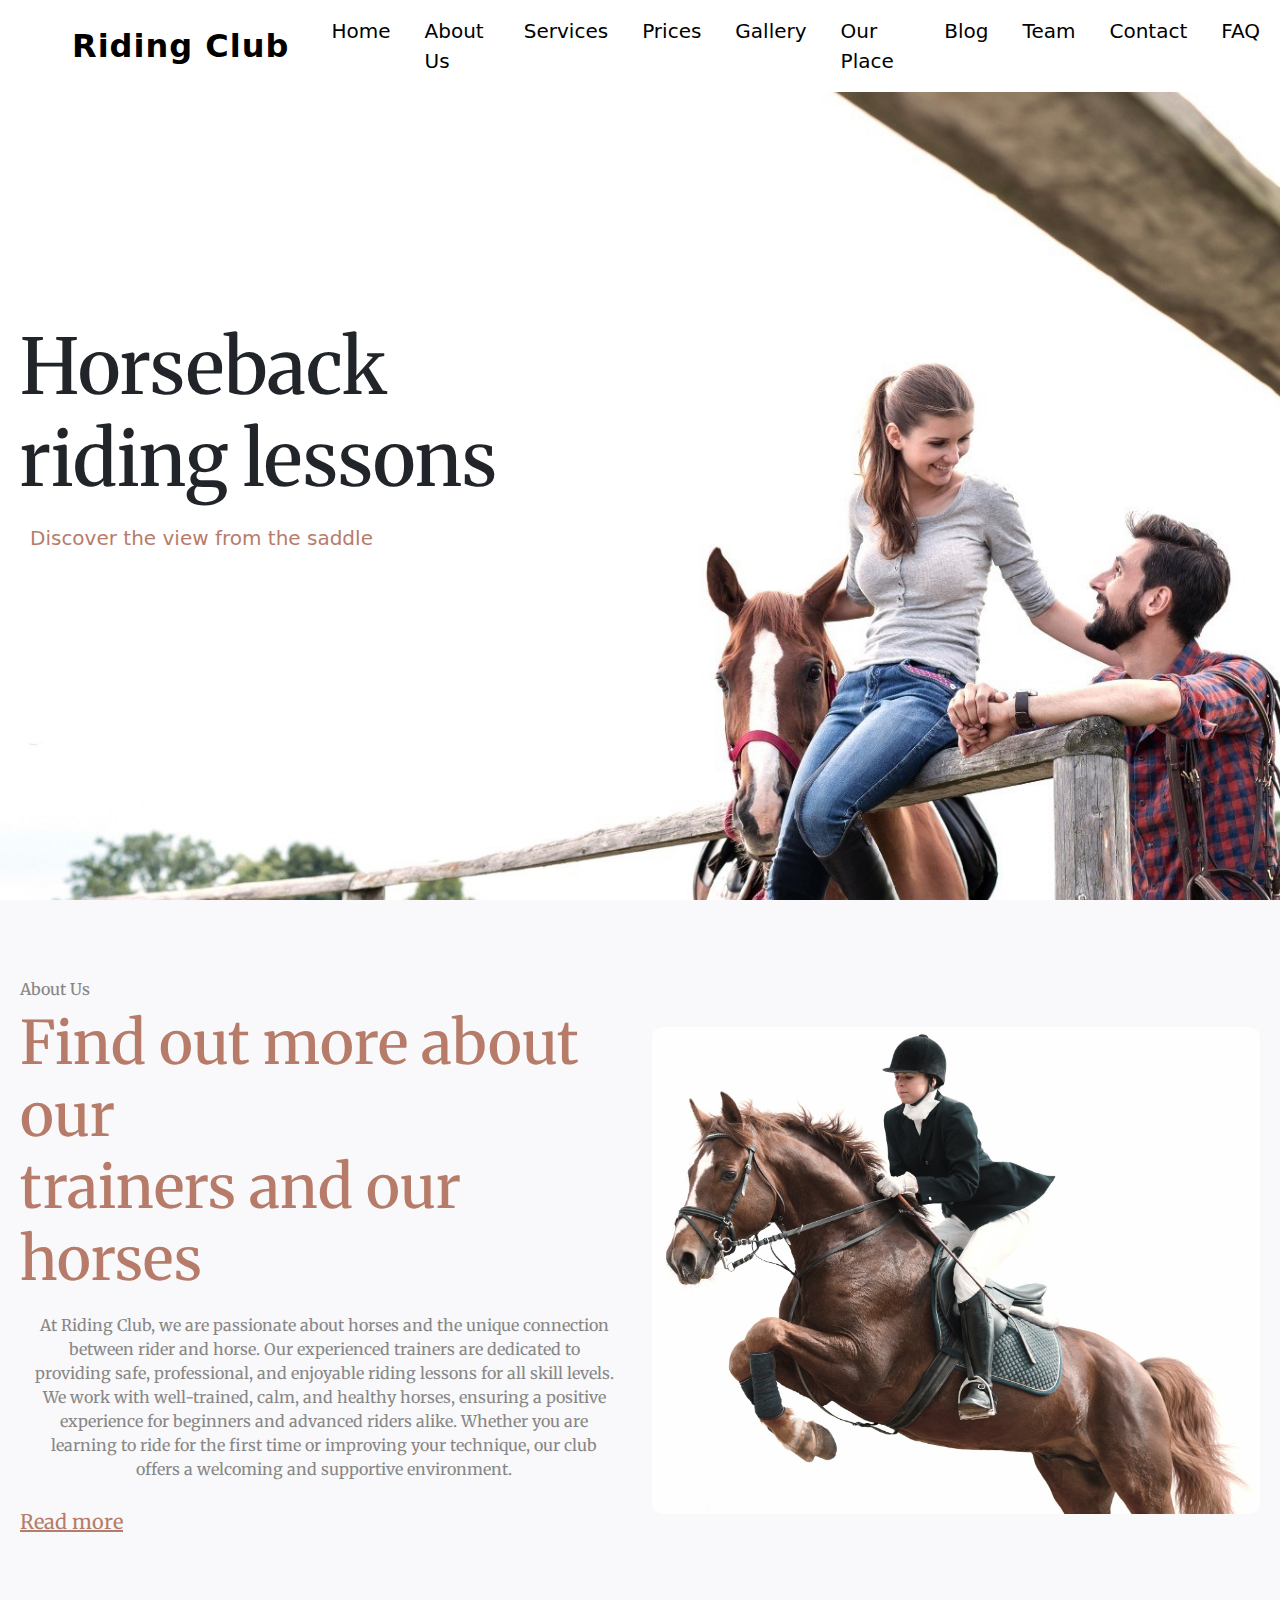
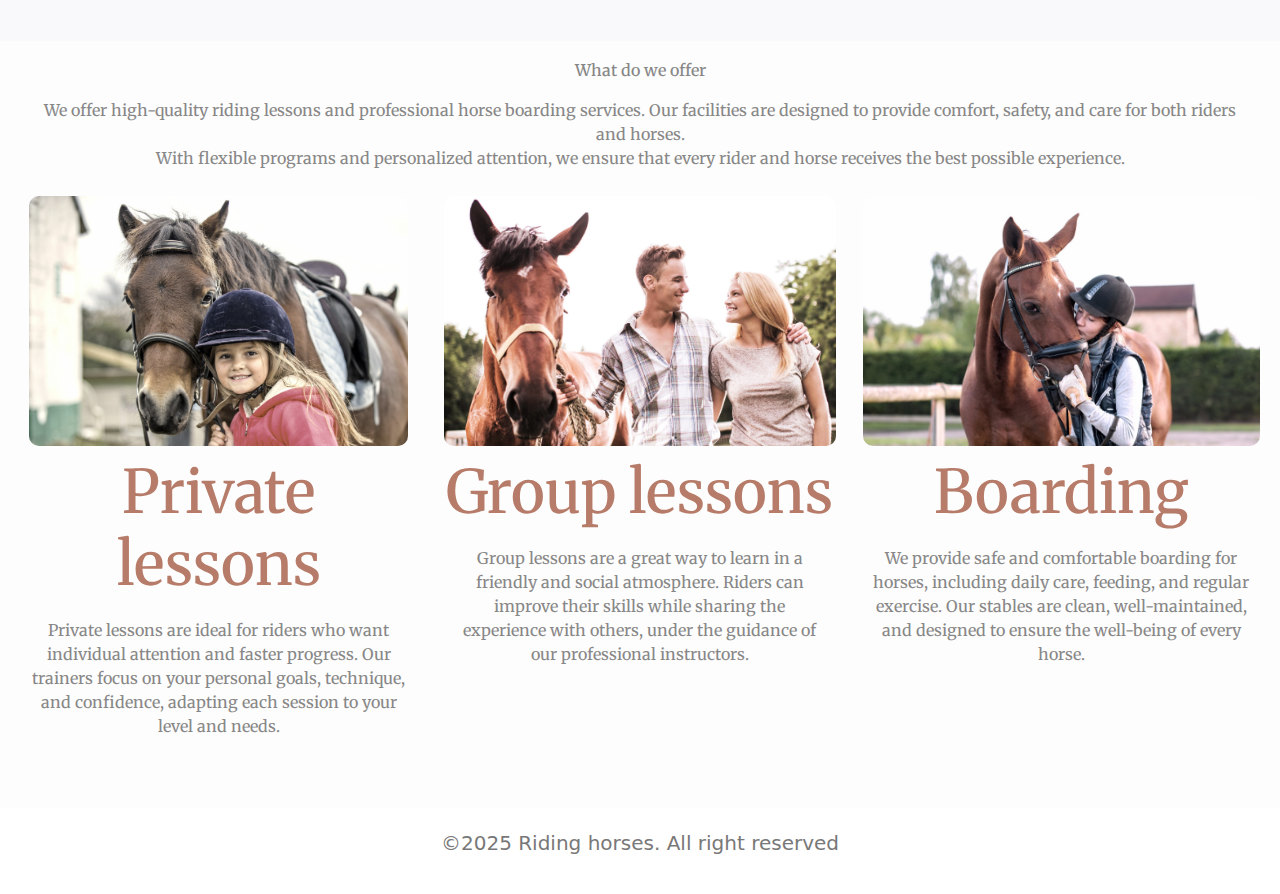
<file: index.html>
<!doctype html>
<html lang="en">
  <head>
    <meta charset="UTF-8" />
    <meta name="viewport" content="width=device-width, initial-scale=1.0" />
    <title>Riding Club</title>
    <link rel="stylesheet" href="./css/style.css" />
    <link rel="preconnect" href="https://fonts.googleapis.com" />
    <link rel="preconnect" href="https://fonts.gstatic.com" crossorigin />
    <link
      href="https://fonts.googleapis.com/css2?family=Crimson+Text:ital,wght@0,400;0,600;0,700;1,400;1,600;1,700&family=Merriweather:ital,opsz,wght@0,18..144,300..900;1,18..144,300..900&display=swap"
      rel="stylesheet"
    />
    <link
      href="https://cdn.jsdelivr.net/npm/bootstrap@5.3.2/dist/css/bootstrap.min.css"
      rel="stylesheet"
    />
    <script src="https://cdn.jsdelivr.net/npm/bootstrap@5.3.2/dist/js/bootstrap.bundle.min.js"></script>
  </head>
  <body id="EB">
    <section id="eb-header">
      <div class="eb-container-home">
        <div class="nav-bar">
          <nav class="navbar navbar-expand-lg eb-navbar fixed-top">
            <div class="container-fluid">
              <a class="navbar-brand" href="index.html">Riding Club</a>
              <button
                class="navbar-toggler"
                type="button"
                data-bs-toggle="collapse"
                data-bs-target="#collapsibleNavbar"
                aria-controls="collapsibleNavbar"
                aria-expanded="false"
                aria-label="Toggle navigation"
              >
                <span class="navbar-toggler-icon"></span>
              </button>

              <div class="collapse navbar-collapse" id="collapsibleNavbar">
                <ul class="navbar-nav ms-auto">
                  <li class="nav-item">
                    <a class="nav-link" href="index.html">Home</a>
                  </li>
                  <li class="nav-item">
                    <a class="nav-link" href="about.html">About Us</a>
                  </li>
                  <li class="nav-item">
                    <a class="nav-link" href="services.html">Services</a>
                  </li>
                  <li class="nav-item">
                    <a class="nav-link" href="pricelist.html">Prices</a>
                  </li>
                  <li class="nav-item">
                    <a class="nav-link" href="gallery.html">Gallery</a>
                  </li>
                  <li class="nav-item">
                    <a class="nav-link" href="place.html">Our Place</a>
                  </li>
                  <li class="nav-item">
                    <a class="nav-link" href="blog.html">Blog</a>
                  </li>
                  <li class="nav-item">
                    <a class="nav-link" href="team.html">Team</a>
                  </li>
                  <li class="nav-item">
                    <a class="nav-link" href="contact.html">Contact</a>
                  </li>
                  <li class="nav-item">
                    <a class="nav-link" href="FAQ.html">FAQ</a>
                  </li>
                </ul>
              </div>
            </div>
          </nav>
        </div>

        <div class="eb-header-content">
          <h1>Horseback <br />riding lessons</h1>
          <p>Discover the view from the saddle</p>
        </div>
      </div>
    </section>

    <section id="about" class="container-home">
      <div class="row align-items-center">
        <div class="col-lg-6 col-md-12 mb-4">
          <h6>About Us</h6>
          <h3>Find out more about our <br />trainers and our horses</h3>
          <p>
            At Riding Club, we are passionate about horses and the unique
            connection between rider and horse. Our experienced trainers are
            dedicated to providing safe, professional, and enjoyable riding
            lessons for all skill levels. We work with well-trained, calm, and
            healthy horses, ensuring a positive experience for beginners and
            advanced riders alike. Whether you are learning to ride for the
            first time or improving your technique, our club offers a welcoming
            and supportive environment.
          </p>
          <a href="about.html">Read more</a>
        </div>
        <div class="col-lg-6 col-md-12 text-center">
          <img src="./img/home.jpg" alt="" />
        </div>
      </div>
    </section>

    <section id="eb-services" class="container-home">
      <h6>What do we offer</h6>
      <p>
        We offer high-quality riding lessons and professional horse boarding
        services. Our facilities are designed to provide comfort, safety, and
        care for both riders and horses.<br />
        With flexible programs and personalized attention, we ensure that every
        rider and horse receives the best possible experience.
      </p>
      <div class="row">
        <div class="service col-lg-4 col-md-4 col-sm-12 mb-4">
          <img src="./img/services1.jpg" alt="" />
          <h1>Private lessons</h1>
          <p>
            Private lessons are ideal for riders who want individual attention
            and faster progress. Our trainers focus on your personal goals,
            technique, and confidence, adapting each session to your level and
            needs.
          </p>
        </div>

        <div class="service col-lg-4 col-md-4 col-sm-12 mb-4">
          <img src="./img/services2.jpg" alt="" />
          <h1>Group lessons</h1>
          <p>
            Group lessons are a great way to learn in a friendly and social
            atmosphere. Riders can improve their skills while sharing the
            experience with others, under the guidance of our professional
            instructors.
          </p>
        </div>

        <div class="service col-lg-4 col-md-4 col-sm-12 mb-4">
          <img src="./img/services3.jpg" alt="" />
          <h1>Boarding</h1>
          <p>
            We provide safe and comfortable boarding for horses, including daily
            care, feeding, and regular exercise. Our stables are clean,
            well-maintained, and designed to ensure the well-being of every
            horse.
          </p>
        </div>
      </div>
    </section>
    <footer>
      <p>©2025 Riding horses. All right reserved</p>
    </footer>
  </body>
</html>
</file>
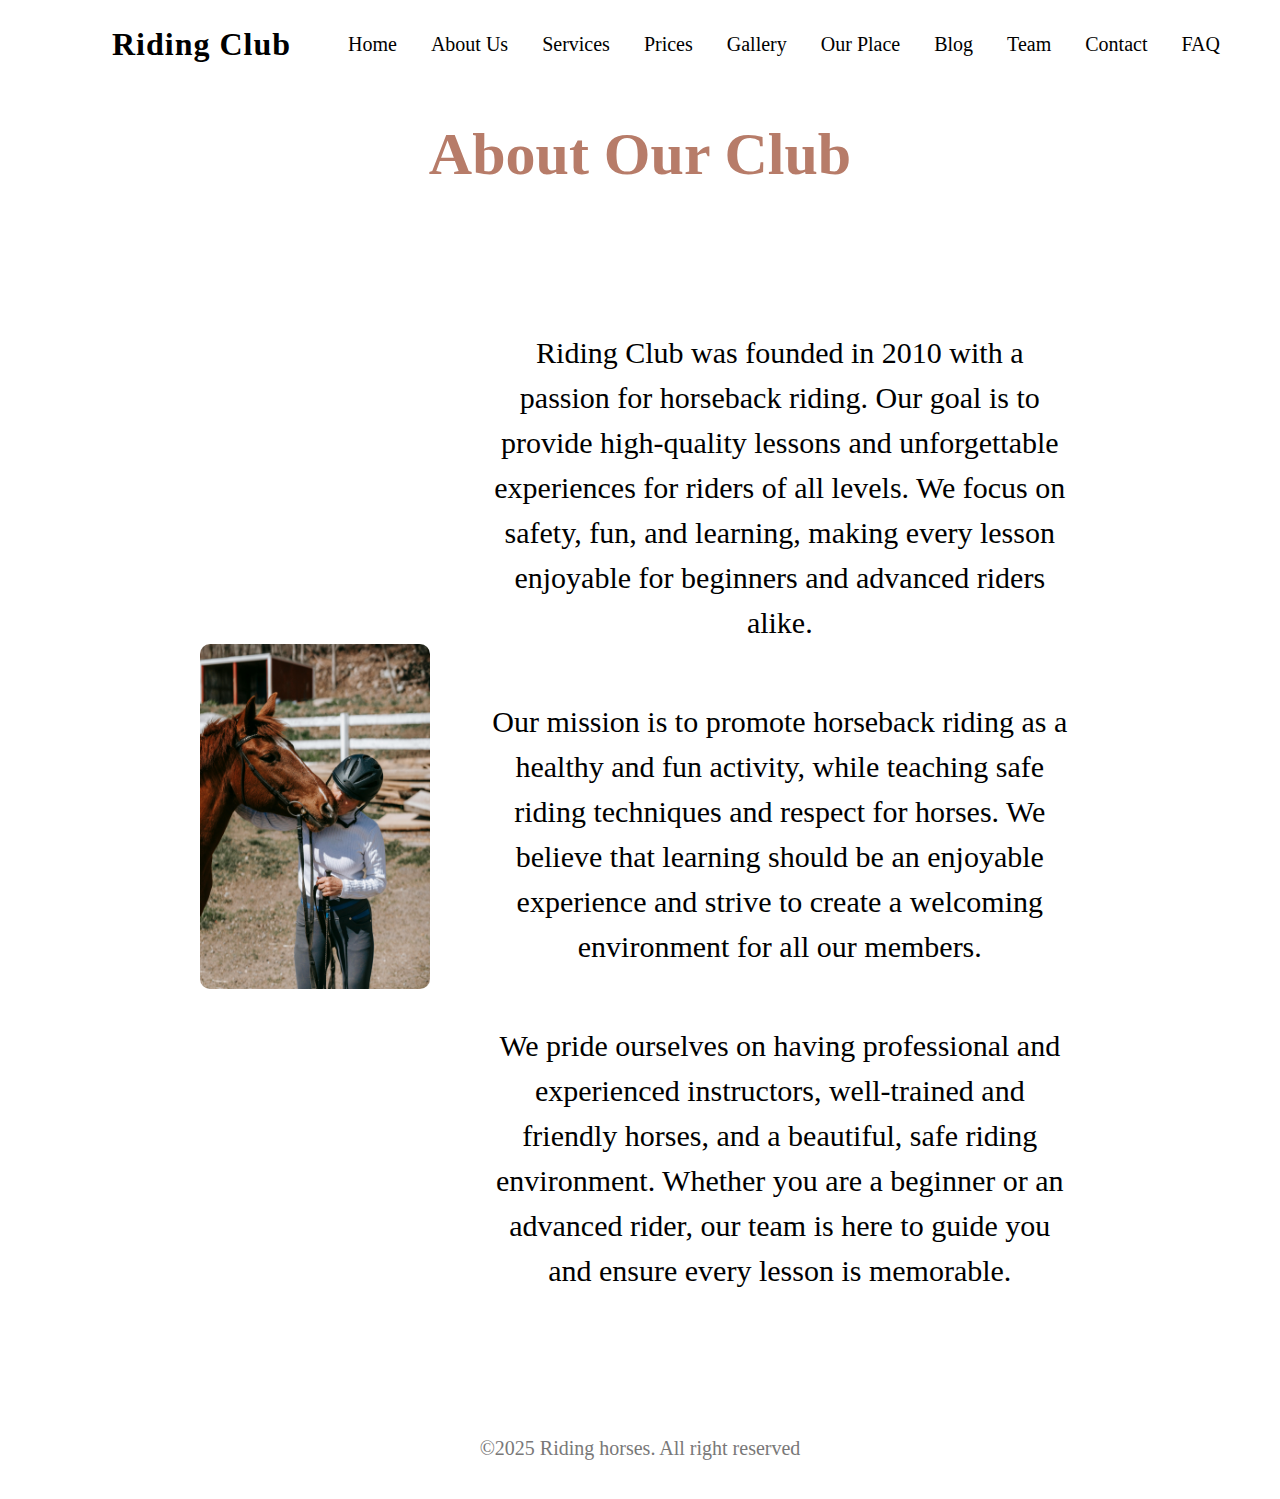
<file: about.html>
<!DOCTYPE html>
<html lang="en">
  <head>
    <meta charset="UTF-8" />
    <meta name="viewport" content="width=device-width, initial-scale=1.0" />
    <title>Riding Club</title>
    <link
      href="https://cdn.jsdelivr.net/npm/bootstrap@5.3.2/dist/css/bootstrap.min.css"
      rel="stylesheet"
    />

    <script src="https://cdn.jsdelivr.net/npm/bootstrap@5.3.2/dist/js/bootstrap.bundle.min.js"></script>

    <link rel="stylesheet" href="./css/style.css" />
  </head>
  <body>
    <nav class="navbar navbar-expand-lg eb-navbar">
      <div class="container-fluid">
        <a class="navbar-brand" href="index.html">Riding Club</a>
        <button
          class="navbar-toggler"
          type="button"
          data-bs-toggle="collapse"
          data-bs-target="#collapsibleNavbar"
          aria-controls="collapsibleNavbar"
          aria-expanded="false"
          aria-label="Toggle navigation"
        >
          <span class="navbar-toggler-icon"></span>
        </button>

        <div class="collapse navbar-collapse" id="collapsibleNavbar">
          <ul class="navbar-nav ms-auto">
            <li class="nav-item">
              <a class="nav-link" href="index.html">Home</a>
            </li>
            <li class="nav-item">
              <a class="nav-link" href="about.html">About Us</a>
            </li>
            <li class="nav-item">
              <a class="nav-link" href="services.html">Services</a>
            </li>
            <li class="nav-item">
              <a class="nav-link" href="pricelist.html">Prices</a>
            </li>
            <li class="nav-item">
              <a class="nav-link" href="gallery.html">Gallery</a>
            </li>
            <li class="nav-item">
              <a class="nav-link" href="place.html">Our Place</a>
            </li>
            <li class="nav-item">
              <a class="nav-link" href="blog.html">Blog</a>
            </li>
            <li class="nav-item">
              <a class="nav-link" href="team.html">Team</a>
            </li>
            <li class="nav-item">
              <a class="nav-link" href="contact.html">Contact</a>
            </li>
            <li class="nav-item">
              <a class="nav-link" href="FAQ.html">FAQ</a>
            </li>
          </ul>
        </div>
      </div>
    </nav>

    <h2>About Our Club</h2>

    <div class="eb-content-about">
      <div class="eb-image">
        <img src="img/about.jpg" alt="About" />
      </div>
      <div class="eb-details">
        <p>
          Riding Club was founded in 2010 with a passion for horseback riding.
          Our goal is to provide high-quality lessons and unforgettable
          experiences for riders of all levels. We focus on safety, fun, and
          learning, making every lesson enjoyable for beginners and advanced
          riders alike.
        </p>

        <br />

        <p>
          Our mission is to promote horseback riding as a healthy and fun
          activity, while teaching safe riding techniques and respect for
          horses. We believe that learning should be an enjoyable experience and
          strive to create a welcoming environment for all our members.
        </p>

        <br />
        <div>
          <p>
            We pride ourselves on having professional and experienced
            instructors, well-trained and friendly horses, and a beautiful, safe
            riding environment. Whether you are a beginner or an advanced rider,
            our team is here to guide you and ensure every lesson is memorable.
          </p>
        </div>
      </div>
    </div>
    <footer>
      <p>©2025 Riding horses. All right reserved</p>
    </footer>
  </body>
</html>
</file>
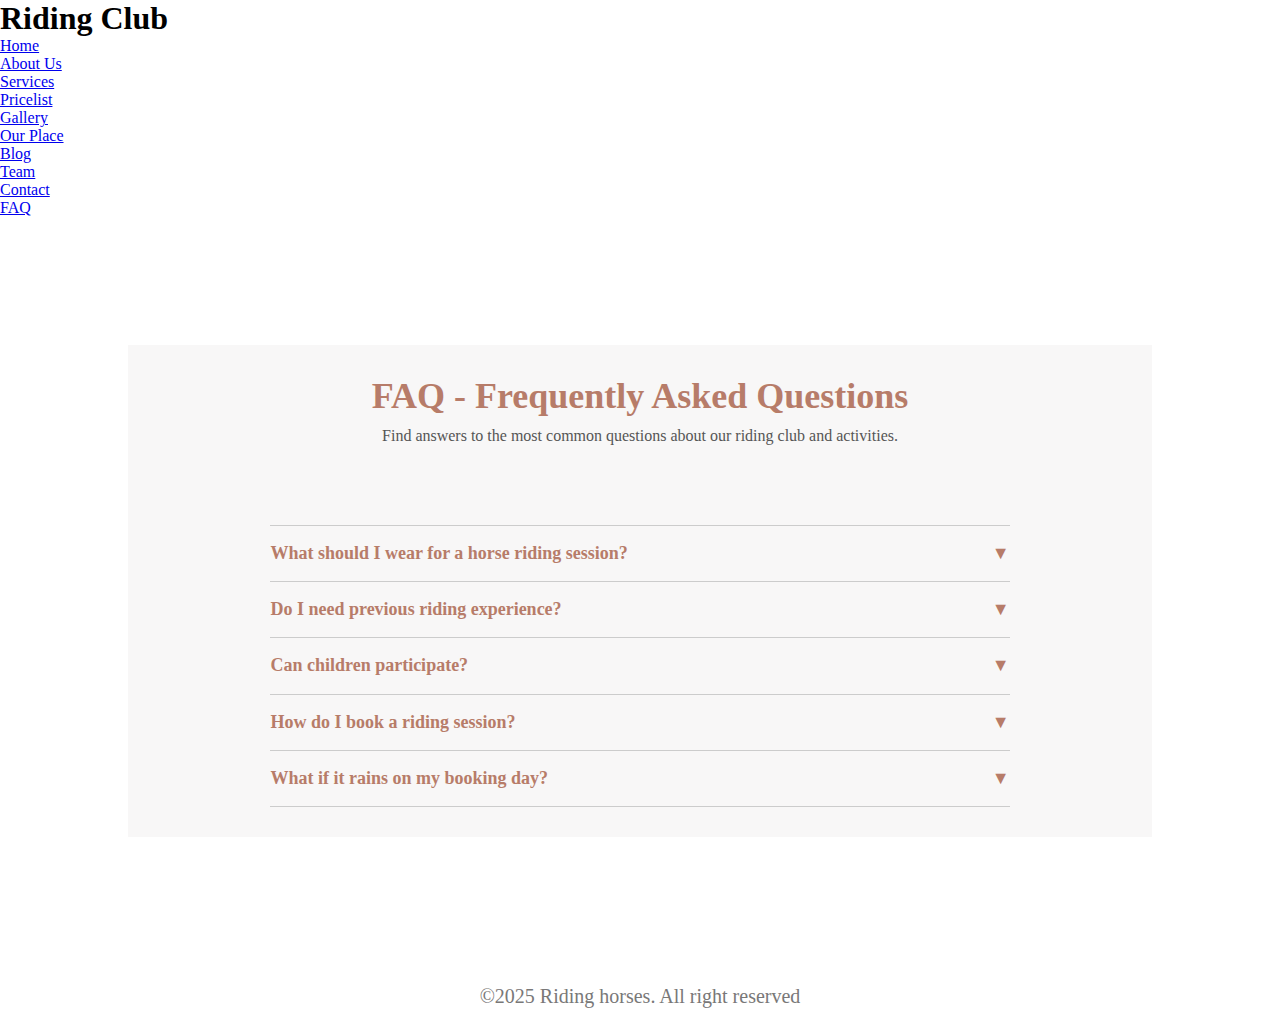
<file: FAQ.html>
<!DOCTYPE html>
<html lang="en">
  <head>
    <meta charset="UTF-8" />
    <meta name="viewport" content="width=device-width, initial-scale=1.0" />
    <title>Riding Club</title>
    <link rel="stylesheet" href="./css/style.css" />
  </head>
  <body>
    <div class="eb-container-home">
      <nav>
        <div class="eb-logo"><h1>Riding Club</h1></div>
        <ul class="eb-nav-links">
          <li><a href="index.html">Home</a></li>
          <li><a href="about.html">About Us</a></li>
          <li><a href="services.html">Services</a></li>
          <li><a href="pricelist.html">Pricelist</a></li>
          <li><a href="gallery.html">Gallery</a></li>
          <li><a href="place.html">Our Place</a></li>
          <li><a href="blog.html">Blog</a></li>
          <li><a href="team.html">Team</a></li>
          <li><a href="contact.html">Contact</a></li>
          <li><a href="FAQ.html">FAQ</a></li>
        </ul>
      </nav>
    </div>

    <div class="eb-content-faq">
      <div>
        <h1>FAQ - Frequently Asked Questions</h1>
        <p>
          Find answers to the most common questions about our riding club and
          activities.
        </p>
      </div>

      <div class="eb-faq-container">
        <div class="eb-faq-item">
          <div class="eb-faq-question">
            What should I wear for a horse riding session?
          </div>
          <div class="eb-faq-answer">
            <p>
              We recommend wearing comfortable pants, boots or closed shoes, and
              a helmet. Avoid loose scarves or jewelry.
            </p>
          </div>
        </div>

        <div class="eb-faq-item">
          <div class="eb-faq-question">
            Do I need previous riding experience?
          </div>
          <div class="eb-faq-answer">
            <p>
              No! Our instructors cater to beginners as well as experienced
              riders. Everyone is welcome.
            </p>
          </div>
        </div>

        <div class="eb-faq-item">
          <div class="eb-faq-question">Can children participate?</div>
          <div class="eb-faq-answer">
            <p>
              Yes, children aged 6 and above can join our guided sessions, with
              parental supervision and safety gear provided.
            </p>
          </div>
        </div>

        <div class="eb-faq-item">
          <div class="eb-faq-question">How do I book a riding session?</div>
          <div class="eb-faq-answer">
            <p>
              You can book online via our
              <a href="contact.html">Contact</a> page or call us directly to
              reserve your spot.
            </p>
          </div>
        </div>

        <div class="eb-faq-item">
          <div class="eb-faq-question">What if it rains on my booking day?</div>
          <div class="eb-faq-answer">
            <p>
              In case of bad weather, sessions will be rescheduled or refunded
              depending on your preference.
            </p>
          </div>
        </div>
      </div>
    </div>
    <footer>
      <p>©2025 Riding horses. All right reserved</p>
    </footer>
    <script>
      const faqItems = document.querySelectorAll(".eb-faq-item");

      faqItems.forEach((item) => {
        const question = item.querySelector(".eb-faq-question");
        question.addEventListener("click", () => {
          item.classList.toggle("active");
        });
      });
    </script>
  </body>
</html>
</file>
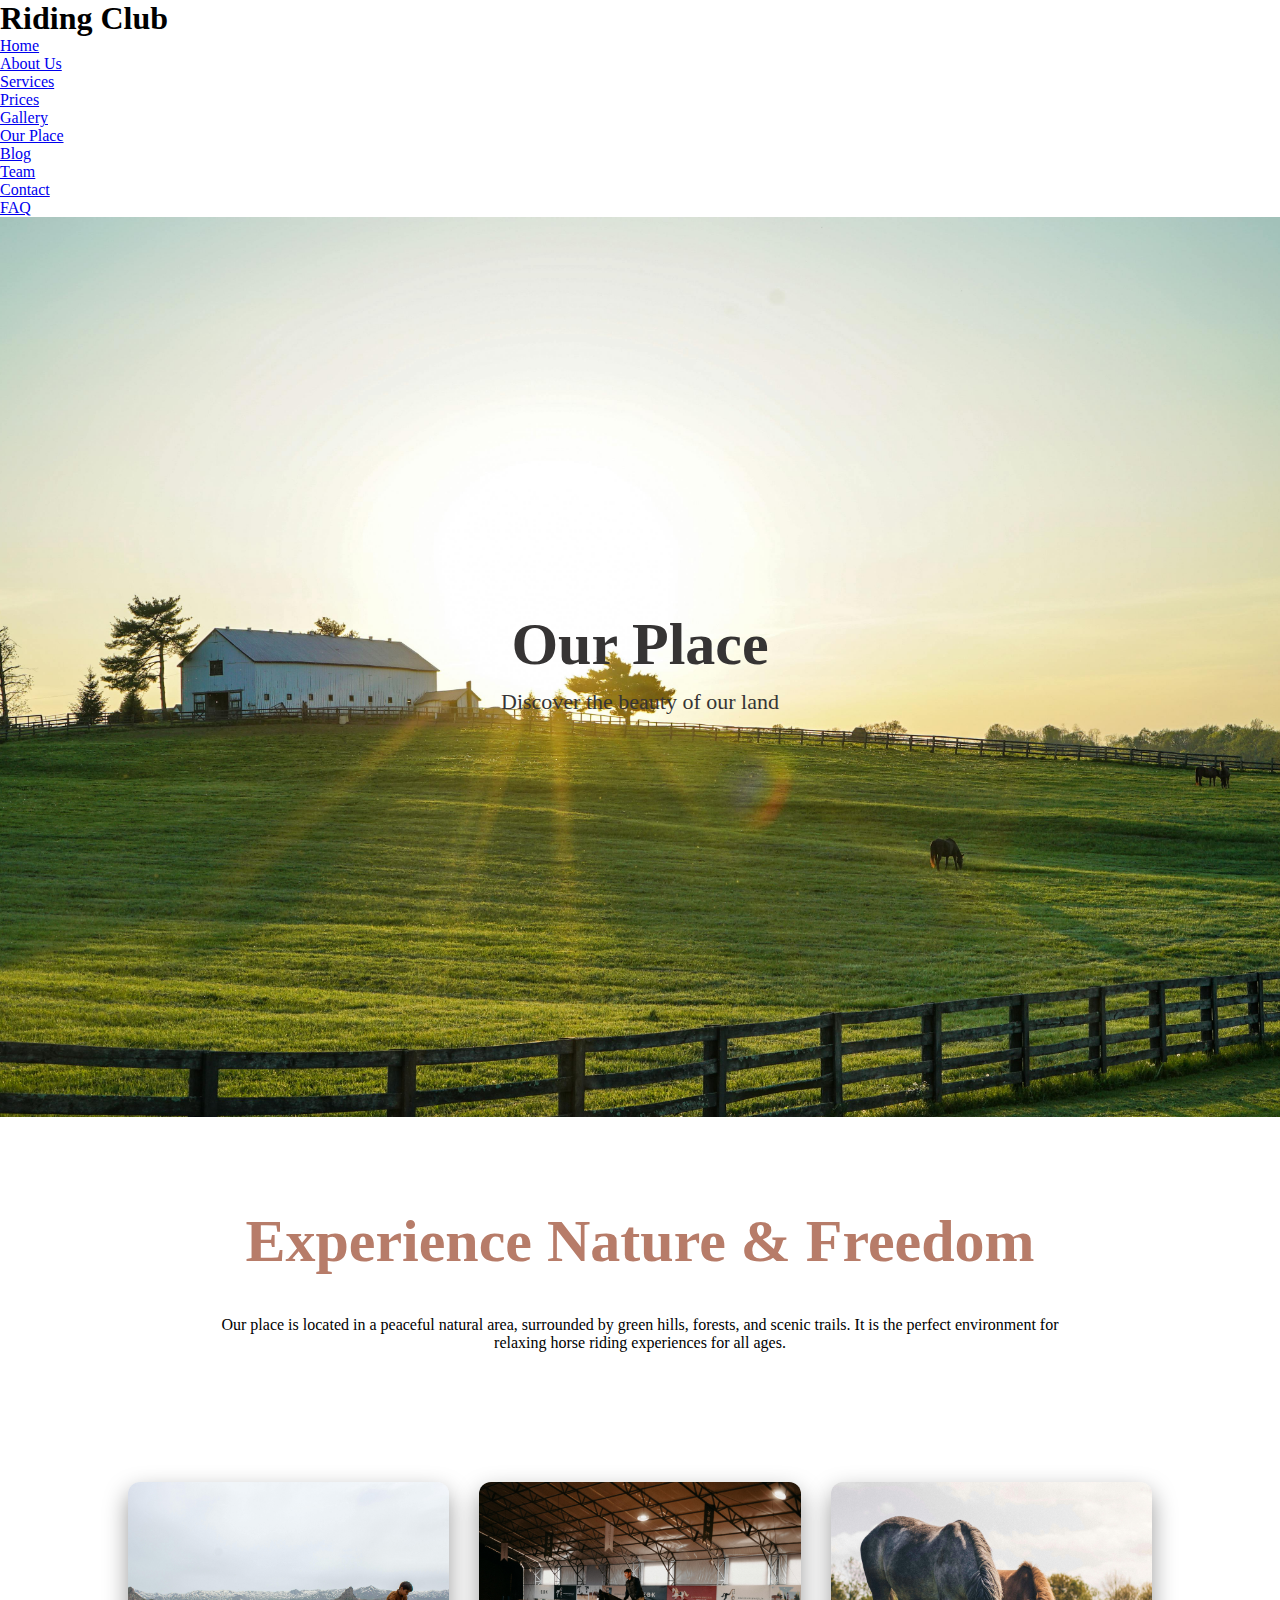
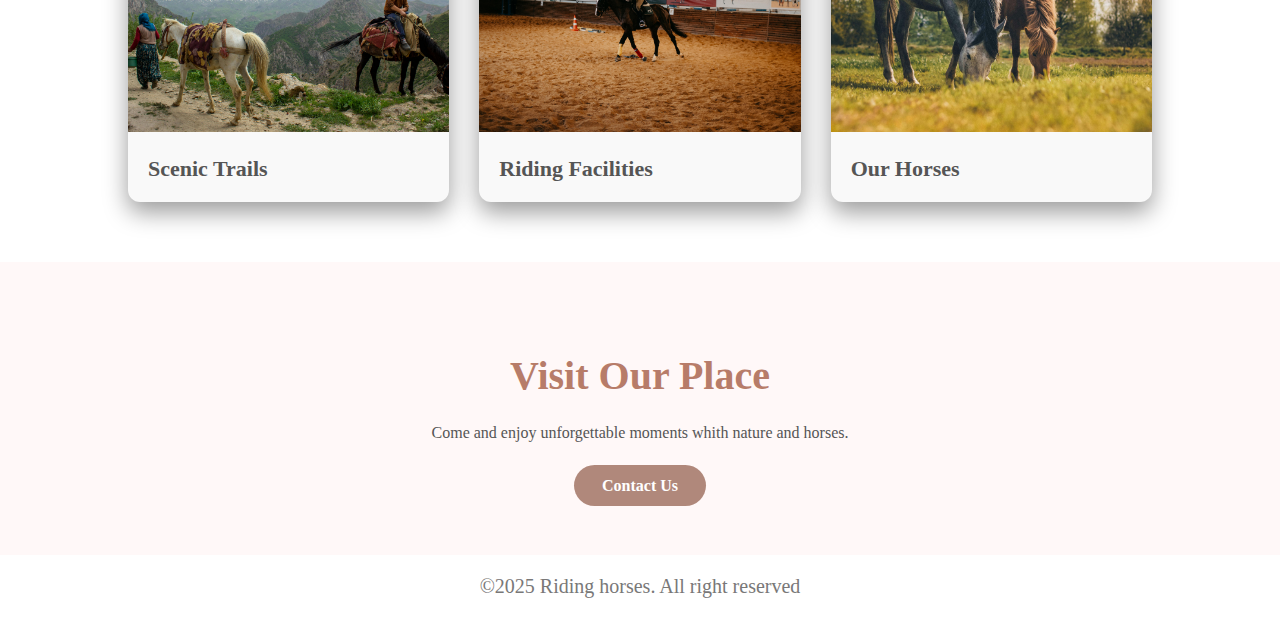
<file: place.html>
<!DOCTYPE html>
<html lang="en">
  <head>
    <meta charset="UTF-8" />
    <meta name="viewport" content="width=device-width, initial-scale=1.0" />
    <title>Riding Club</title>
    <link rel="stylesheet" href="./css/style.css" />
  </head>
  <body>
    <div class="eb-container-home">
      <nav>
        <div class="eb-logo"><h1>Riding Club</h1></div>
        <ul class="eb-nav-links">
          <li><a href="index.html">Home</a></li>
          <li><a href="about.html">About Us</a></li>
          <li><a href="services.html">Services</a></li>
          <li><a href="pricelist.html">Prices</a></li>
          <li><a href="gallery.html">Gallery</a></li>
          <li><a href="place.html">Our Place</a></li>
          <li><a href="blog.html">Blog</a></li>
          <li><a href="team.html">Team</a></li>
          <li><a href="contact.html">Contact</a></li>
          <li><a href="FAQ.html">FAQ</a></li>
        </ul>
      </nav>
    </div>

    <div class="eb-content-place">
      <div class="eb-place">
        <h1>Our Place</h1>
        <p>Discover the beauty of our land</p>
      </div>
      <div class="eb-content--">
        <h2>Experience Nature & Freedom</h2>
        <p>
          Our place is located in a peaceful natural area, surrounded by green
          hills, forests, and scenic trails. It is the perfect environment for
          relaxing horse riding experiences for all ages.
        </p>
      </div>
      <div class="cards">
        <div class="card">
          <img src="./img/place2.jpg" alt="" />
          <h3>Scenic Trails</h3>
        </div>
        <div class="card">
          <img src="./img/place1.jpg" alt="" />
          <h3>Riding Facilities</h3>
        </div>
        <div class="card">
          <img src="./img/place3.jpg" alt="" />
          <h3>Our Horses</h3>
        </div>
      </div>
      <div class="eb">
        <h2>Visit Our Place</h2>
        <p>Come and enjoy unforgettable moments whith nature and horses.</p>
        <a href="contact.html">Contact Us</a>
      </div>
    </div>
    <footer>
      <p>©2025 Riding horses. All right reserved</p>
    </footer>
  </body>
</html>
</file>
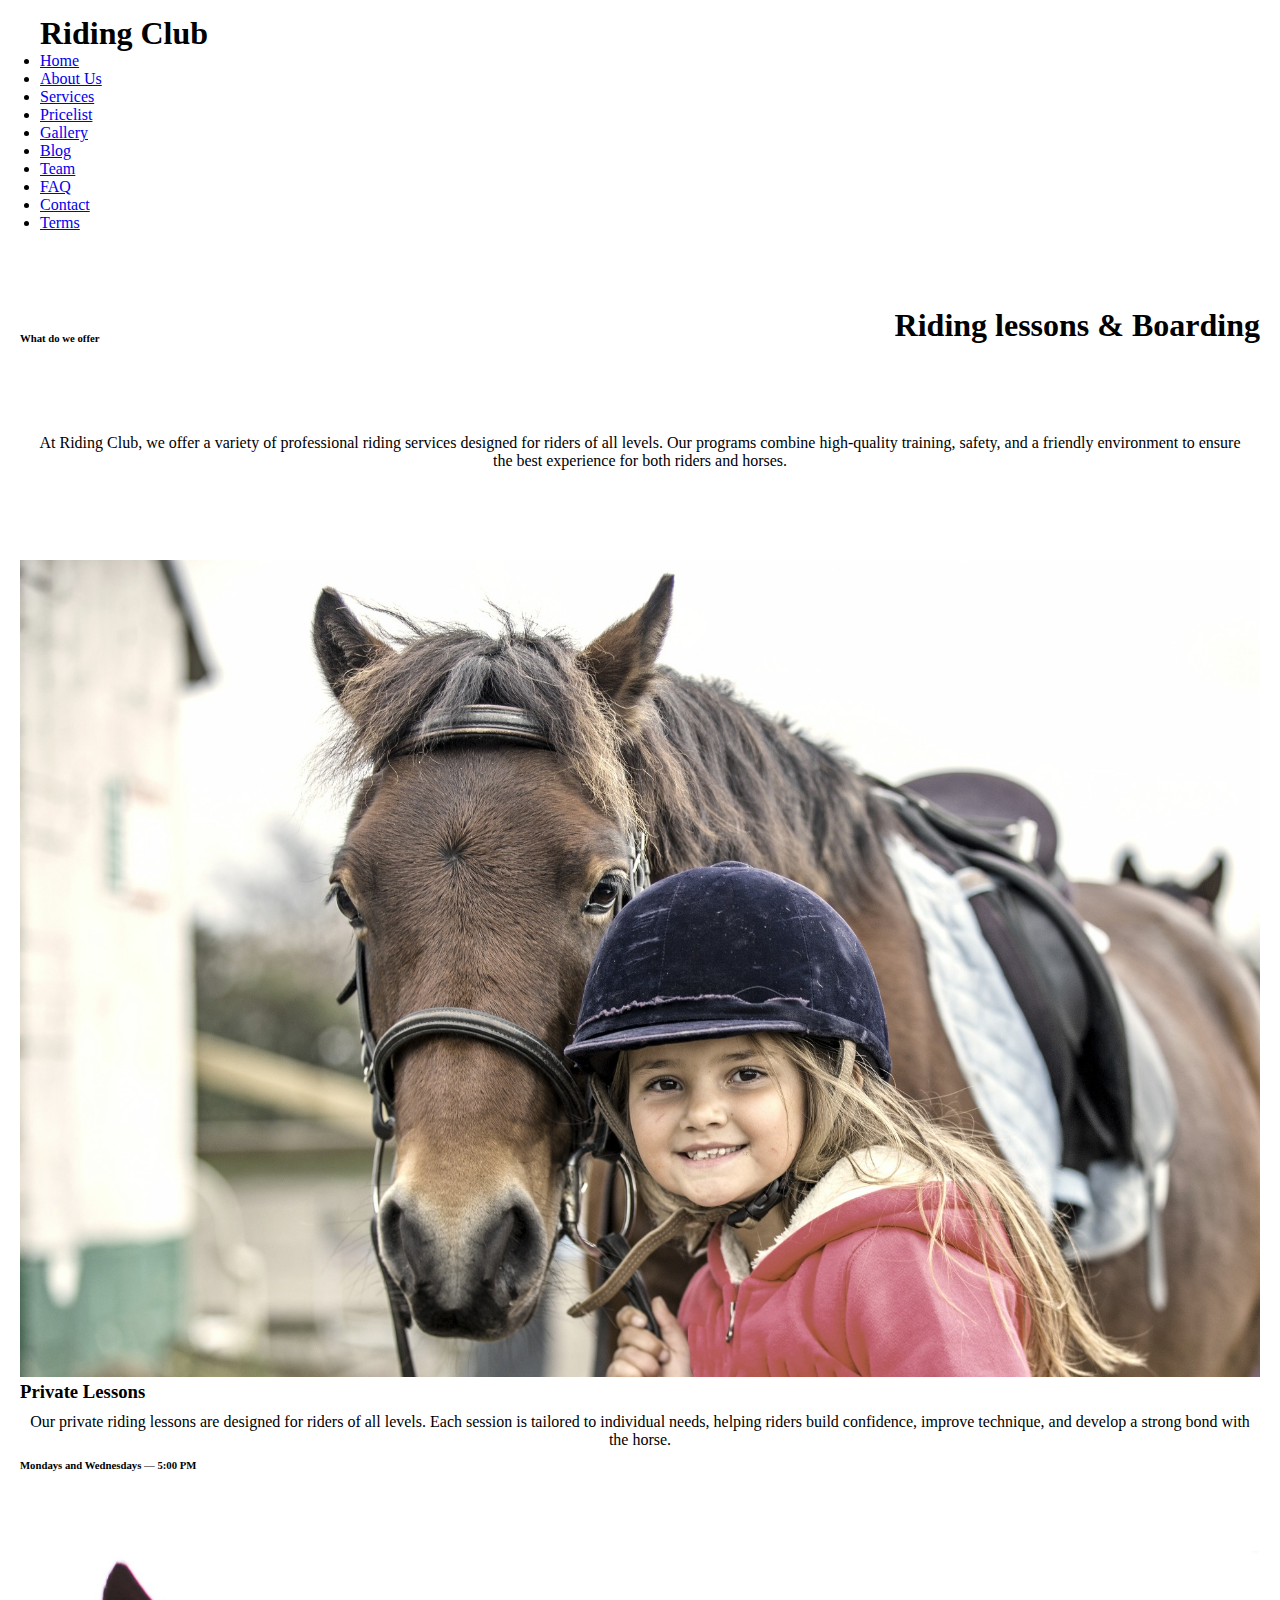
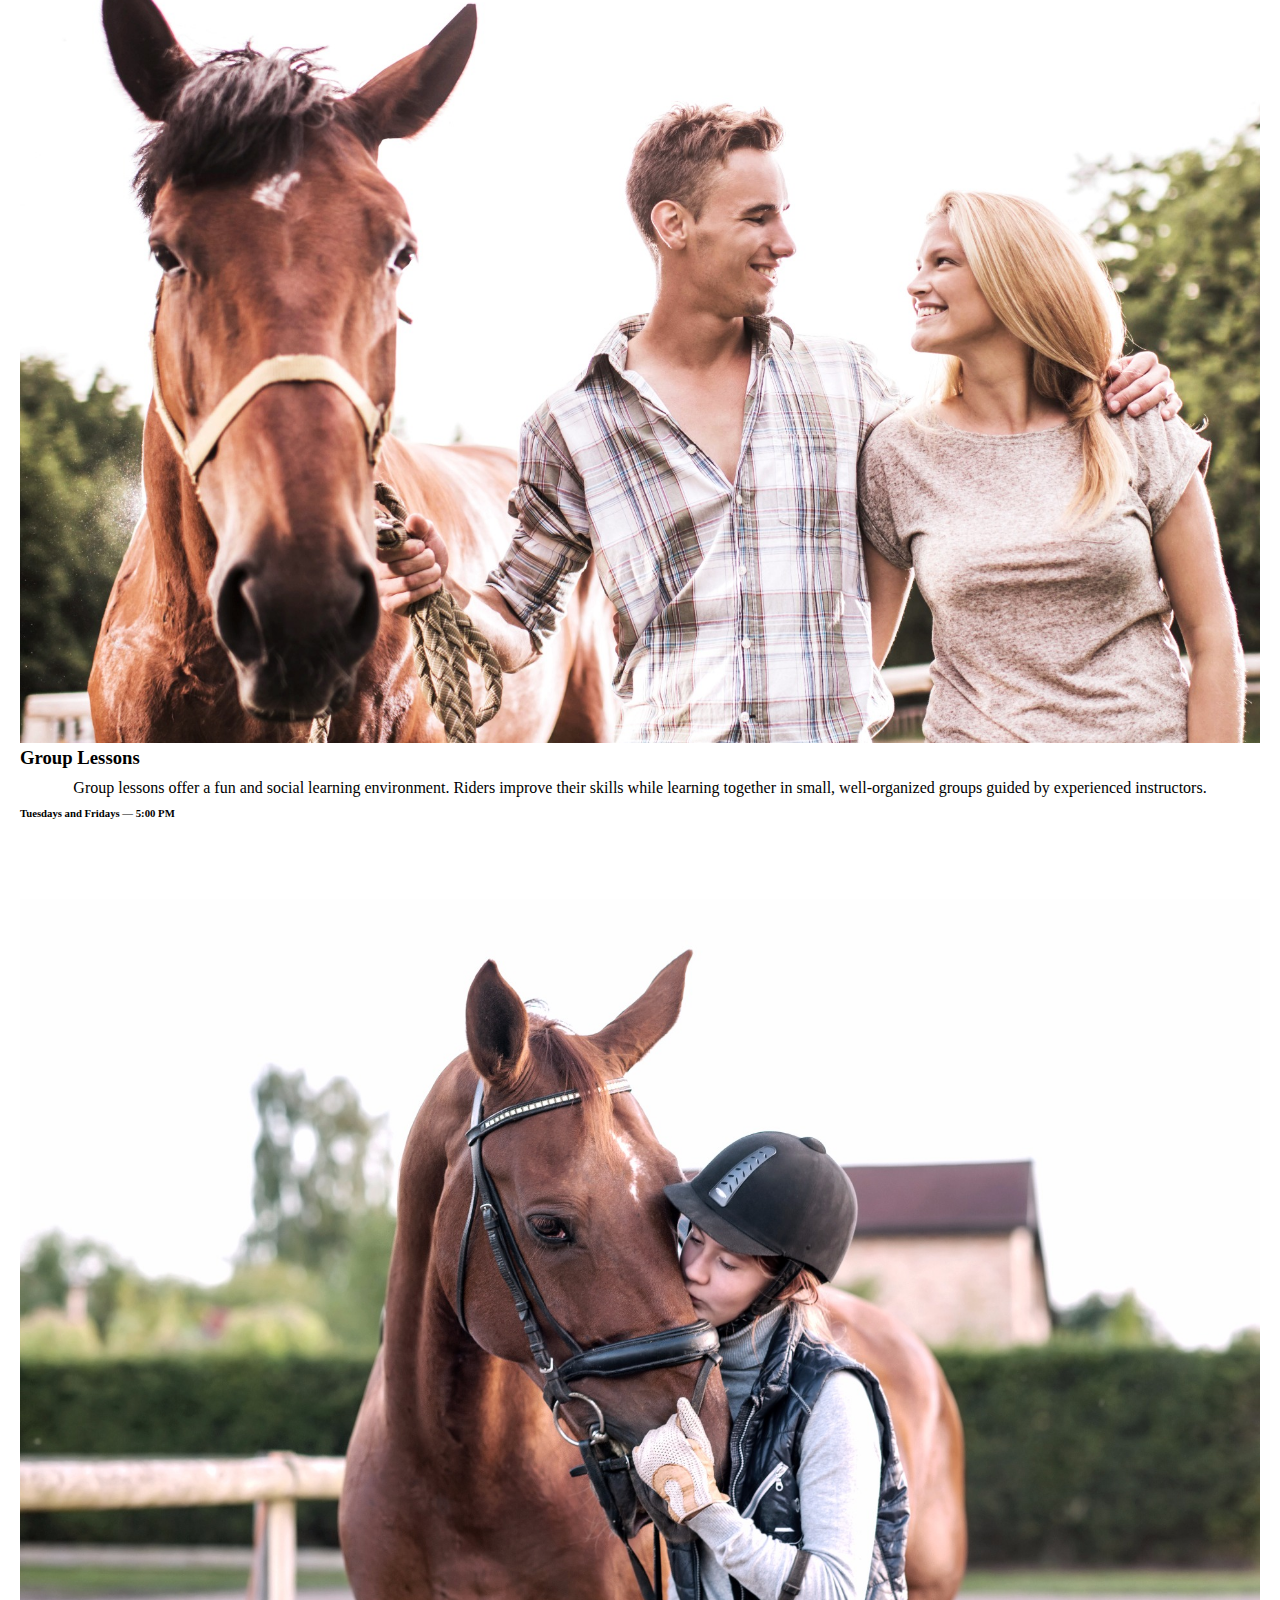
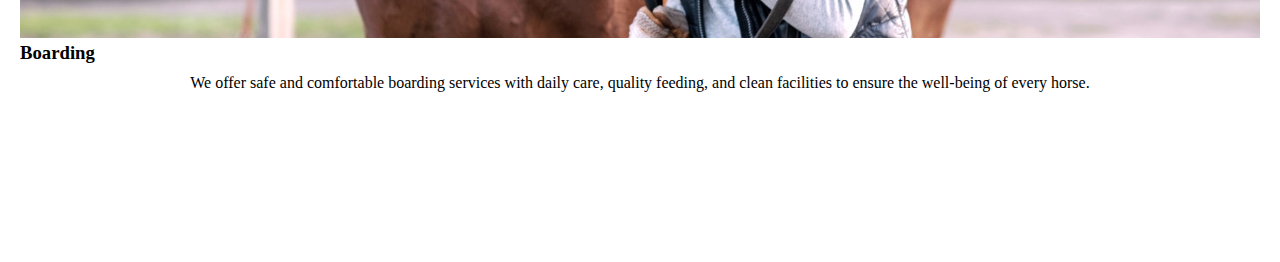
<file: services.html>
<!DOCTYPE html>
<html lang="en">
  <head>
    <meta charset="UTF-8" />
    <meta name="viewport" content="width=device-width, initial-scale=1.0" />
    <title>Riding Club</title>
    <link rel="stylesheet" href="./css/style.css" />
  </head>
  <body>
    <nav class="eb-navbar">
      <h1 class="eb-logo">Riding Club</h1>
      <ul class="eb-navlinks">
        <li><a href="index.html">Home</a></li>
        <li><a href="about.html">About Us</a></li>
        <li><a href="services.html">Services</a></li>
        <li><a href="pricelist.html">Pricelist</a></li>
        <li><a href="gallery.html">Gallery</a></li>
        <li><a href="blog.html">Blog</a></li>
        <li><a href="team.html">Team</a></li>
        <li><a href="FAQ.html">FAQ</a></li>
        <li><a href="contact.html">Contact</a></li>
        <li><a href="terms.html">Terms</a></li>
      </ul>
    </nav>

    <div class="eb-content-services">
      <h6>What do we offer</h6>
      <h1>Riding lessons & Boarding</h1>
      <p>
        At Riding Club, we offer a variety of professional riding services
        designed for riders of all levels. Our programs combine high-quality
        training, safety, and a friendly environment to ensure the best
        experience for both riders and horses.
      </p>
      <div class="eb-services1">
        <img src="./img/services1.jpg" alt="" />
        <div>
          <h3>Private Lessons</h3>
          <p>
            Our private riding lessons are designed for riders of all levels.
            Each session is tailored to individual needs, helping riders build
            confidence, improve technique, and develop a strong bond with the
            horse.
          </p>
          <h6>Mondays and Wednesdays — 5:00 PM</h6>
        </div>
      </div>
      <div class="eb-services2">
        <img src="./img/services2.jpg" alt="" />
        <div>
          <h3>Group Lessons</h3>
          <p>
            Group lessons offer a fun and social learning environment. Riders
            improve their skills while learning together in small,
            well-organized groups guided by experienced instructors.
          </p>
          <h6>Tuesdays and Fridays — 5:00 PM</h6>
        </div>
      </div>

      <div class="eb-services3">
        <img src="./img/services3.jpg" alt="" />
        <div>
          <h3>Boarding</h3>
          <p>
            We offer safe and comfortable boarding services with daily care,
            quality feeding, and clean facilities to ensure the well-being of
            every horse.
          </p>
        </div>
      </div>
    </div>
  </body>
</html>
</file>
<file: css/style.css>
:root {
  --primary-light: #b77c69;
}

* {
  padding: 0;
  margin: 0;
  box-sizing: border-box;
}

img {
  max-width: 100%;
  height: auto;
}
body {
  font-family: "Merriweather", serif;
  font-weight: 400;
}

h1,
h2,
h3 {
  font-family: "Merriweather", serif;
  font-weight: 700;
}

.eb-navbar {
  width: 100%;
  background-color: white;
  padding: 15px 40px;
  z-index: 1000;
}

.eb-navbar .navbar-brand {
  color: black;
  font-size: 32px;
  padding-left: 60px;
  font-weight: 700;
  letter-spacing: 1px;
}

.eb-navbar .navbar-brand:hover {
  color: #b77c69;
}

.eb-navbar .nav-link {
  color: black;
  font-size: 20px;
  margin-left: 18px;
  transition: color 0.3s ease;
}

.eb-navbar .nav-link:hover {
  color: #b77c69;
}

.eb-navbar .nav-link.active {
  color: #b77c69;
  font-weight: 600;
}

.navbar-toggler {
  border-color: #ffffff;
}

.navbar-toggler-icon {
  filter: invert(1);
}

@media (max-width: 991px) {
  .eb-navbar .navbar-collapse {
    position: fixed;
    top: 0;
    right: -250px;
    width: 250px;
    height: 100vh;
    background: #111;
    transition: right 0.3s ease;
    padding-top: 80px;
    z-index: 9999;
  }

  .eb-navbar .navbar-collapse.show {
    right: 0;
  }

  .eb-navbar .nav-link {
    color: white;
    padding: 15px 20px;
    display: block;
  }

  .navbar-toggler {
    z-index: 10000;
  }
}

#eb-header {
  width: 100%;
  min-height: 100vh;
  background-image: url(../img/header.jpg);
  background-size: cover;
  background-position: center;
  background-repeat: no-repeat;
  display: flex;
  align-items: center;
}

.eb-header-content {
  padding: 0 20px;
}

.eb-header-content h1 {
  font-size: clamp(36px, 6vw, 80px);
}

.eb-header-content p {
  font-size: clamp(16px, 2.5vw, 20px);
  color: var(--primary-light);
  text-align: left;
}

#about {
  padding: 80px 20px;
  color: #888787;
}

#about img {
  border-radius: 10px;
}

#eb-services {
  background: #fdfdfd;
  text-align: center;
  padding: 20px;
  color: #888787;
}

.service img {
  border-radius: 10px;
  height: 250px;
  object-fit: cover;
  margin-bottom: 10px;
}
.row h3 {
  color: #b77c69;
  font-size: 60px;
}
.row a {
  color: #b77c69;
  font-size: 20px;
}

.container-home h1 {
  color: #b77c69;
  font-size: 60px;
}

@media (max-width: 768px) {
  #eb-header {
    min-height: auto;
    padding: 100px 20px;
  }
  .eb-header-content {
    text-align: center;
  }
  .eb-header-content h1 {
    font-size: 20px;
  }
  .eb-header-content p {
    font-size: 6px;
  }
  .container-home h1,
  .row h3,
  h2 {
    flex-direction: column;
    font-size: 20px;
  }
}

footer {
  text-align: center;
  padding: 10px;
  color: #797878;
  font-size: 20px;
}
h2 {
  text-align: center;
  color: #b77c69;
  margin: 30px;
  font-size: 60px;
}
.eb-content-about {
  display: flex;
  align-items: center;
  gap: 50px;
  padding: 100px 200px;
}

.eb-content-about p {
  font-size: 30px;
  padding: 10px;
}
.eb-image img {
  width: 100vw;
  height: auto;
  border-radius: 10px;
}

.eb-details p {
  color: #000000;
  margin-bottom: 10px;
}

.container-home {
  padding: 40px 20px;
  font-family: "Merriweather", serif;
  background: #f9f9fb;
}

@media (max-width: 768px) {
  .eb-content-about {
    flex-direction: column;
    align-items: center;
    padding: 30px 20px;
    gap: 20px;
  }

  .eb-content-about p {
    font-size: 20px;
    text-align: center;
  }
}

@media (max-width: 480px) {
  .eb-content-about {
    padding: 20px 10px;
    gap: 15px;
  }
  .eb-content-about p {
    font-size: 18px;
  }
}
.eb-content-services {
  display: flex;
  justify-content: space-between;
  align-items: end;
  padding: 60px 20px;
  font-family: "Merriweather", serif;
  gap: 80px;
  width: 100%;
  margin-bottom: 100px;
  flex-wrap: wrap;
}

.eb-services-text {
  flex: 1;
  min-width: 300px;
}

.eb-services-text h2 {
  font-size: 60px;
  margin-bottom: 20px;
  color: #b77c69;
}

.eb-services-text p {
  text-align: center;
  font-size: 20px;
  line-height: 1.6;
  margin: 30px;
  color: #777;
}

.eb-services-text ul {
  list-style: none;
  padding: 0;
  font-size: 25px;
  color: #b77c69;
}
.eb-services-text ul li {
  margin-left: 80px;
  margin-bottom: 20px;
}

.eb-services-image {
  flex: 1;
  min-width: 300px;
}

.eb-services-image img {
  width: 70%;
  border-radius: 10px;
  object-fit: cover;
}
@media (max-width: 768px) {
  .eb-content-services {
    flex-direction: column;
    align-items: center;
    padding: 30px 20px;
    gap: 10px;
  }
  .eb-services-text {
    text-align: center;
  }

  .eb-services-text h2 {
    font-size: 40px;
  }

  .eb-services-text p {
    font-size: 18px;
    margin: 20px 0;
  }
  .eb-services-text ul li {
    margin-left: 0;
    font-size: 20px;
  }
  .eb-services-image {
    display: flex;
    justify-content: center;
    align-items: center;
  }
  .eb-services-image img {
    width: 100%;
    max-width: 400px;
  }
}

.eb-pricelist {
  font-family: "Merriweather", serif;
  max-width: 1000px;
  margin: 20px auto;
  padding: 10px;
}

.eb-pricelist h2 {
  text-align: center;
  margin-bottom: 10px;
  font-size: 50px;
  color: #b77c69;
}

.eb-pricelist table {
  margin: 50px;
  width: 100%;
  border-collapse: separate;
  border-spacing: 0;
}

.eb-pricelist th,
.eb-pricelist td {
  padding: 20px 20px;
  text-align: left;
}

.eb-pricelist thead th {
  background: #b77c69;
  color: #fff;
  font-weight: 600;
  border-radius: 8px 8px 0 0;
}

.eb-pricelist tbody tr {
  background: #fff;
  border-bottom: 1px solid #e0dcd5;
}

.eb-pricelist tbody tr:nth-child(even) {
  background: #f3f0eb;
}

@media (max-width: 768px) {
  .eb-pricelist {
    min-height: calc(100vh - 180px);
  }
  .eb-pricelist h2 {
    font-size: 32px;
    margin-bottom: 20px;
  }

  .eb-pricelist table {
    display: block;
    width: 100%;
    overflow-x: auto;
    -webkit-overflow-scrolling: touch;
    margin: 20px 0;
  }

  .eb-pricelist th,
  .eb-pricelist td {
    padding: 10px;
    font-size: 14px;
    white-space: nowrap;
  }
  .eb-pricelist tbody tr {
    display: table-row;
  }
}

.eb-content-gallery {
  padding: 40px;
  text-align: center;
}

.eb-content-gallery h6 {
  color: #777;
  font-size: 16px;
  letter-spacing: 2px;
}

.eb-content-gallery h1 {
  font-size: 48px;
  margin: 10px 0 20px;
  color: #b77c69;
}
.eb-content-gallery p {
  font-size: 18px;
}
.eb-gallery-img {
  padding: 60px;
  display: grid;
  grid-template-columns: repeat(3, 1fr);
  gap: 30px;
}

.eb-gallery-img img {
  width: 100%;
  height: 500px;
  object-fit: cover;
  border-radius: 12px;
  display: block;
}
@media (max-width: 768px) {
  .eb-content-gallery h1 {
    font-size: 32px;
  }

  .eb-content-gallery p {
    font-size: 16px;
    padding: 0 10px;
  }

  .eb-gallery-img {
    grid-template-columns: repeat(2, 1fr);
    gap: 15px;
    padding: 30px 0;
  }

  .eb-gallery-img img {
    height: 250px;
  }
}

@media (max-width: 480px) {
  .eb-gallery-img {
    grid-template-columns: 1fr;
    gap: 15px;
  }
  .eb-gallery-img img {
    height: 200px;
  }
}
.eb-content-place {
  min-height: 100vh;
  position: relative;
}

.eb-place {
  background: url("../img/place.jpg") center/cover no-repeat;
  background-size: cover;
  height: 100vh;
  display: flex;
  flex-direction: column;
  justify-content: center;
  align-items: center;
}

.eb-place h1 {
  font-size: 60px;
  color: #363434;
}

.eb-place p {
  font-size: 22px;
  color: #363434;
}
.eb-content-- {
  padding: 60px 15%;
  text-align: center;
}

.eb-content h2 {
  font-size: 36px;
  margin-bottom: 20px;
}
.eb-content p {
  font-size: 18px;
  line-height: 1.7;
  color: #555;
}

.cards {
  display: flex;
  gap: 30px;
  padding: 60px 10%;
}

.card {
  flex: 1;
  background: #f9f9f9;
  border-radius: 12px;
  overflow: hidden;
  text-align: center;
  box-shadow: 0 10px 25px rgba(0, 0, 0, 0.4);
}

.card img {
  width: 100%;
  height: 250px;
  object-fit: cover;
}
.card h3 {
  padding: 20px;
  color: #555;
  font-size: 22px;
}
.eb {
  background: rgb(255, 248, 248);
  color: #555;
  padding: 60px;
  text-align: center;
}

.eb h2 {
  font-size: 40px;
  margin-bottom: 15px;
}
.eb p {
  margin-bottom: 25px;
}

.eb a {
  text-decoration: none;
  background: #b0887b;
  color: white;
  padding: 12px 28px;
  border-radius: 30px;
  font-weight: bold;
}

@media (max-width: 768px) {
  .eb-place h1 {
    font-size: 36px;
  }
  .eb-place p {
    font-size: 16px;
  }

  .eb-content-- {
    padding: 30px 10%;
  }

  .eb-content-- h2 {
    font-size: 28px;
  }

  .eb-content-- p {
    font-size: 16px;
  }
  .cards {
    flex-direction: column;
    gap: 20px;
    padding: 30px 10%;
  }
  .card img {
    height: 200px;
  }
  .card h3 {
    font-size: 18px;
    padding: 15px;
  }

  .eb {
    padding: 30px 15px;
  }
  .eb h2 {
    font-size: 28px;
  }
  .eb p {
    font-size: 16px;
  }
  .eb a {
    padding: 10px 20px;
    font-size: 14px;
  }
}
.eb-blog-content {
  width: 90%;
  margin: 80px auto;
}
.eb-blog-content h1,
p {
  text-align: center;
  padding: 10px;
}

.eb-blog-content h1 {
  color: #b77c69;
  font-size: 50px;
}

.eb-blog-content p {
  color: #777;
  margin-bottom: 20px;
}
.eb-blog-grid {
  display: grid;
  grid-template-columns: repeat(3, 1fr);
  gap: 30px;
}

.eb-blog-card {
  perspective: 1000px;
  border-radius: 22px;
  position: relative;
}

.eb-blog-toggle {
  display: none;
}

.eb-blog-card-inner {
  position: relative;
  width: 100%;
  height: 420px;
  transition: transform 0.6s;
  transform-style: preserve-3d;
  border-radius: 22px;
}

.eb-blog-toggle:checked + .eb-blog-card-inner {
  transform: rotateY(180deg);
}

.eb-blog-card-front,
.eb-blog-card-back {
  position: absolute;
  width: 100%;
  height: 100%;
  backface-visibility: hidden;
  border-radius: 22px;
  overflow: hidden;
}

.eb-blog-card-front img {
  width: 100%;
  height: 100%;
  object-fit: cover;
}
.eb-blog-card-front .eb-blog-tag {
  position: absolute;
  bottom: 20px;
  left: 20px;
  background: rgba(0, 0, 0, 0.6);
  color: #fff;
  padding: 8px 16px;
  border-radius: 20px;
}

.eb-blog-open {
  position: absolute;
  top: 16px;
  right: 16px;
  width: 44px;
  height: 44px;
  border-radius: 50%;
  background: #fff;
  display: flex;
  align-items: center;
  justify-content: center;
  text-decoration: none;
  color: #000;
  font-size: 18px;
  cursor: pointer;
}

.eb-blog-card-back {
  background: #fff;
  color: #000;
  transform: rotateY(180deg);
  padding: 20px;
  display: flex;
  flex-direction: column;
  justify-content: center;
  text-align: center;
  position: relative;
}

.eb-blog-close {
  position: absolute;
  top: 16px;
  right: 16px;
  text-decoration: none;
  font-size: 20px;
  color: #000;
  cursor: pointer;
}
@media (max-width: 768px) {
  .eb-blog-content h1 {
    font-size: 36px;
  }
  .eb-blog-content p {
    font-size: 16px;
  }
  .eb-blog-grid {
    grid-template-columns: repeat(3, 1fr);
    gap: 20px;
  }

  .eb-blog-card-inner {
    height: 350px;
  }
  .eb-blog-card-front .eb-blog-tag {
    padding: 6px 12px;
    font-size: 14px;
  }
}
@media (max-width: 480px) {
  .eb-blog-grid {
    grid-template-columns: 1fr;
    gap: 15px;
  }
  .eb-blog-card-inner {
    height: 300px;
  }
  .eb-blog-card-front .eb-blog-tag {
    font-size: 12px;
    padding: 5px 10px;
  }
  .eb-blog-open {
    width: 36px;
    height: 36px;
    font-size: 16px;
  }
  .eb-blog-close {
    font-size: 18px;
  }
}
.eb-content-team {
  text-align: center;
  padding: 0px 20px;
  color: #b77c69;
  margin-top: 15px;
}

.eb-content-team h2 {
  font-size: 60px;
  margin-bottom: 10px;
}

.eb-content-team p {
  font-size: 20px;
  margin-bottom: 40px;
  color: #555;
}

.eb-team-contanier {
  display: flex;
  flex-wrap: wrap;
  justify-content: center;
  gap: 40px;
}
.team-card {
  background: #ffffffff;
  border-radius: 10px;
  box-shadow: 0 4px 10px rgba(0, 0, 0, 0.4);
  width: 300px;
  padding: 10px;
  margin: 10px;
}

.team-card img {
  width: 100%;
  border-radius: 10px;
  margin-bottom: 6px;
}
.team-card h3 {
  text-align: center;
  font-size: 30px;
}
.team-card p {
  font-size: 15px;
  color: #555;
}
@media (max-width: 768px) {
  .eb-content-team h2 {
    font-size: 45px;
  }

  .eb-contact-team p {
    font-size: 18px;
  }

  .team-card {
    width: 45%;
    padding: 8px;
  }
  .team-card h3 {
    font-size: 25px;
  }

  .team-card p {
    font-size: 14px;
  }
}

@media (max-width: 480px) {
  .eb-content-team h2 {
    font-size: 32px;
  }
  .eb-content-team p {
    font-size: 16px;
    margin-bottom: 30px;
  }
  .team-card {
    width: 90%;
    padding: 5px;
  }
  .team-card h3 {
    font-size: 22px;
  }

  .team-card p {
    font-size: 13px;
  }
}

.eb-content-contact {
  max-width: 1200px;
  margin: auto;
}
.eb-content-contact p {
  padding: 0;
  margin-top: 10px;
  text-align: center;
  color: #777;
}

.eb-content-contact h1 {
  color: #b77c69;
  text-align: center;
  font-size: 60px;
}

.eb-contact {
  margin: 60px;
  display: flex;
  justify-content: space-between;
  gap: 60px;
}

.eb-contact-info p,
h3 {
  flex: 1;
  text-align: left;
}

.eb-contact-info p {
  padding: 0;
  margin: 0 0 10px;
  color: #777;
  line-height: 2;
}

.eb-contact-info h3 {
  color: #b77c69;
  font-size: 30px;
}
form {
  flex: 1;
}
form label {
  display: block;
  margin-bottom: 20px;
  font-weight: bold;
  color: #555;
}

form input,
form textarea {
  width: 100%;
  padding: 12px;
  margin-bottom: 10px;
  border: 1px solid #777;
  font-size: 14px;
}
form button {
  background-color: #b77c69;
  color: white;
  border: none;
  padding: 14px;
  border-radius: 6px;
  font-size: 16px;
  margin-bottom: 40px;
}

form button:hover {
  background-color: #b0887b;
}

@media (max-width: 768px) {
  .eb-content-contact h1 {
    font-size: 45px;
  }
  .eb-content-contact p {
    font-size: 18px;
  }
  .eb-contact {
    flex-direction: column;
    gap: 40px;
  }
  .eb-contact-info h3 {
    font-size: 25px;
  }
  .eb-contact-info p {
    font-size: 16px;
    line-height: 1.6;
  }
  form input,
  form textarea {
    font-size: 14px;
  }
}

@media (max-width: 480px) {
  .eb-content-contact {
    padding: 15px;
  }

  .eb-content-contact h1 {
    font-size: 26px;
    margin-bottom: 10px;
  }
  .eb-content-contact p {
    font-size: 14px;
    margin-bottom: 10px;
  }
  .eb-contact {
    flex-direction: column;
    gap: 15px;
    margin: 20px 0;
  }
  form {
    display: flex;
    flex-direction: column;
    gap: 10px;
  }
  .eb-contact-info h3 {
    font-size: 18px;
    margin-bottom: 5px;
  }
  .eb-contact-info p {
    font-size: 14px;
    line-height: 1.5;
    margin-bottom: 8px;
  }
  form input,
  form textarea {
    font-size: 13px;
    padding: 8px 10px;
  }
  form button {
    font-size: 15px;
    padding: 12px;
  }
}
.eb-content-faq {
  margin: 10%;
  padding: 30px;
  display: flex;
  justify-content: center;
  gap: 40px;
  background-color: #f8f7f7;
  flex-wrap: wrap;
}
.eb-content-faq h1 {
  text-align: center;
  font-size: 36px;
  color: #b77c69;
}
.eb-content-faq p {
  font-size: 16px;
  color: #555;
  margin-bottom: 30px;
}
.eb-faq-container {
  border-top: 1px solid #ccc;
}
.eb-faq-item {
  border-bottom: 1px solid #ccc;
  padding: 15px 0;
}
.eb-faq-question {
  color: var(--primary-light);
  font-size: 18px;
  font-weight: 600;
  line-height: 1.4;
  cursor: pointer;
  display: flex;
  justify-content: space-between;
  align-items: center;
}
.eb-faq-question::after {
  content: "▼";
  font-size: 18px;
  transition: transform 0.3s ease;
}
.eb-faq-item.active .eb-faq-question::after {
  transform: rotate(180deg);
}
.eb-faq-answer {
  font-size: 16px;
  line-height: 1.6;
  max-height: 0;
  overflow: hidden;
  opacity: 0;
  transition: all 0.3s ease;
  color: #333;
}
.eb-faq-item.active .eb-faq-answer {
  max-height: 200px;
  opacity: 1;
}
@media (max-width: 768px) {
  .eb-content-faq {
    flex-direction: column;
    gap: 30px;
    margin: 5%;
    padding: 20px;
  }
  .eb-content-faq h1 {
    font-size: 30px;
  }
  .eb-content-faq p {
    font-size: 15px;
  }
  .eb-faq-question {
    font-size: 16px;
  }
  .eb-faq-answer {
    font-size: 14px;
  }
}
@media (max-width: 480px) {
  .eb-content-faq {
    margin: 3%;
    padding: 15px;
    gap: 20px;
  }
  .eb-content-faq h1 {
    font-size: 26px;
  }
  .eb-content-faq p {
    font-size: 14px;
  }
  .eb-faq-question {
    font-size: 15px;
  }
  .eb-faq-answer {
    font-size: 13px;
  }
}
</file>
